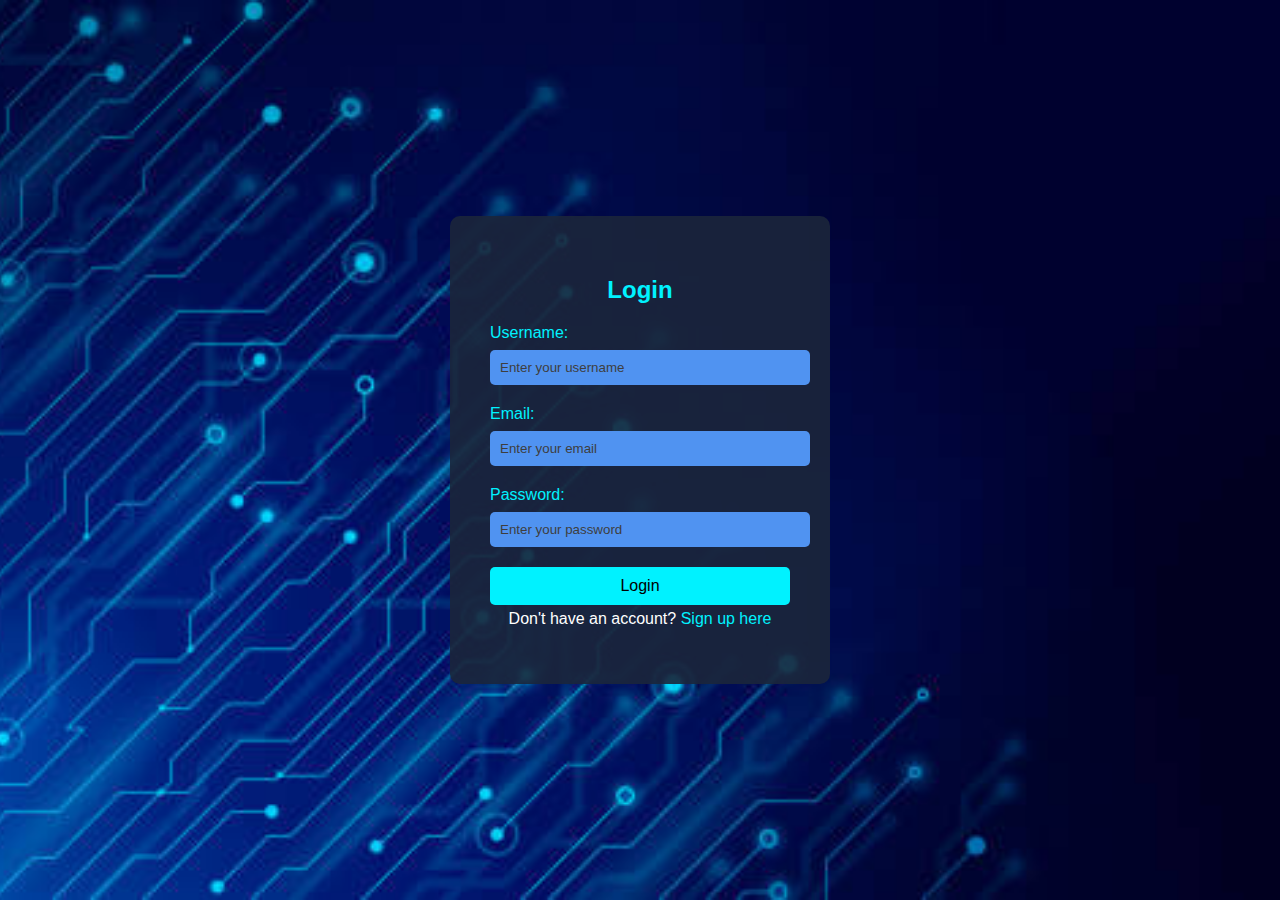
<file: index.html>
<!DOCTYPE html>
<html lang="en">
<head>
    <meta charset="UTF-8">
    <meta name="viewport" content="width=device-width, initial-scale=1.0">
    <title>Login - CyberWatch</title>
    <link rel="stylesheet" href="styles.css">
    <script src="script.js" defer></script>
</head>
<body>
    <div class="login-container">
        <div class="login-box">
            <h2>Login</h2>
            <form id="loginForm">
                <label for="username">Username:</label>
                <input type="text" id="username" name="username" placeholder="Enter your username" required>

                <label for="email">Email:</label>
                <input type="email" id="email" name="email" placeholder="Enter your email" required>

                <label for="password">Password:</label>
                <input type="password" id="password" name="password" placeholder="Enter your password" required>

                <button type="submit">Login</button>
                <p id="errorMessage" class="error-message"></p>
            </form>

            <div class="signup-link">
                <p>Don't have an account? <a href="signup.html">Sign up here</a></p>
            </div>
        </div>
    </div>
</body>
</html>
</file>
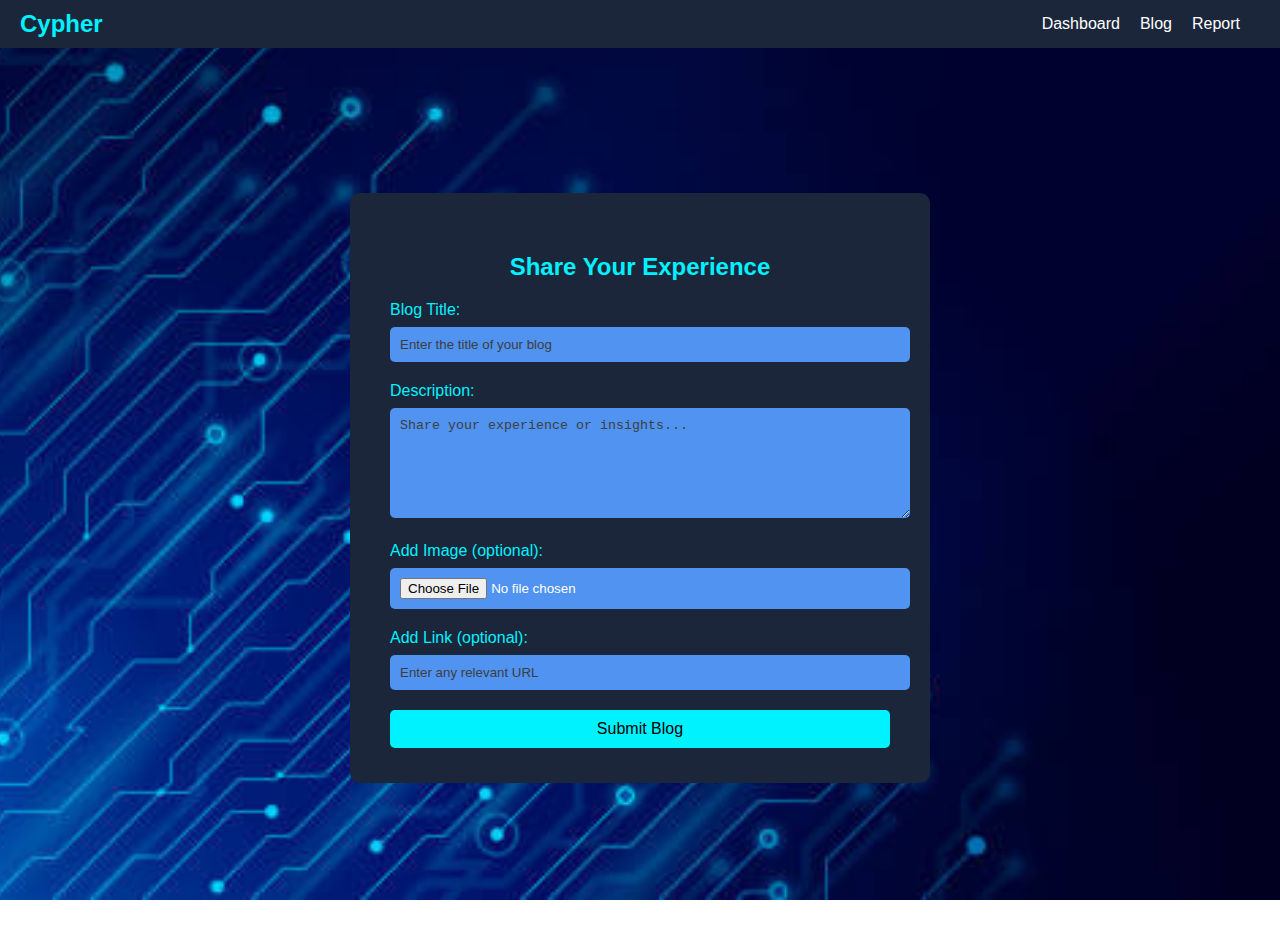
<file: blog.html>
<!DOCTYPE html>
<html lang="en">
<head>
    <meta charset="UTF-8">
    <meta name="viewport" content="width=device-width, initial-scale=1.0">
    <title>Share Your Cyber Experience - CyberWatch</title>
    <link rel="stylesheet" href="dashboard.css">
    <script src="script.js" defer></script>
</head>
<body>
    <header>
        <nav>
            <div class="logo">Cypher</div>
            <ul>
                
                <li><a href="dashboard.html">Dashboard</a></li>
                <li><a href="blog.html">Blog</a></li>
                <li><a href="form.html">Report</a></li>
            </ul>
        </nav>
    </header>

    <main>
        <div class="blog-container">
            <div class="blog-box">
                <h2>Share Your Experience</h2>
                <form id="blogForm">
                    <label for="blogTitle">Blog Title:</label>
                    <input type="text" id="blogTitle" name="blogTitle" placeholder="Enter the title of your blog" required>

                    <label for="blogDescription">Description:</label>
                    <textarea id="blogDescription" name="blogDescription" rows="6" placeholder="Share your experience or insights..." required></textarea>

                    <label for="blogImage">Add Image (optional):</label>
                    <input type="file" id="blogImage" name="blogImage" accept="image/*">

                    <label for="blogLink">Add Link (optional):</label>
                    <input type="url" id="blogLink" name="blogLink" placeholder="Enter any relevant URL">

                    <button type="submit">Submit Blog</button>
                    <p id="blogErrorMessage" class="error-message"></p>
                </form>
            </div>
        </div>
    </main>
</body>
</html>
</file>
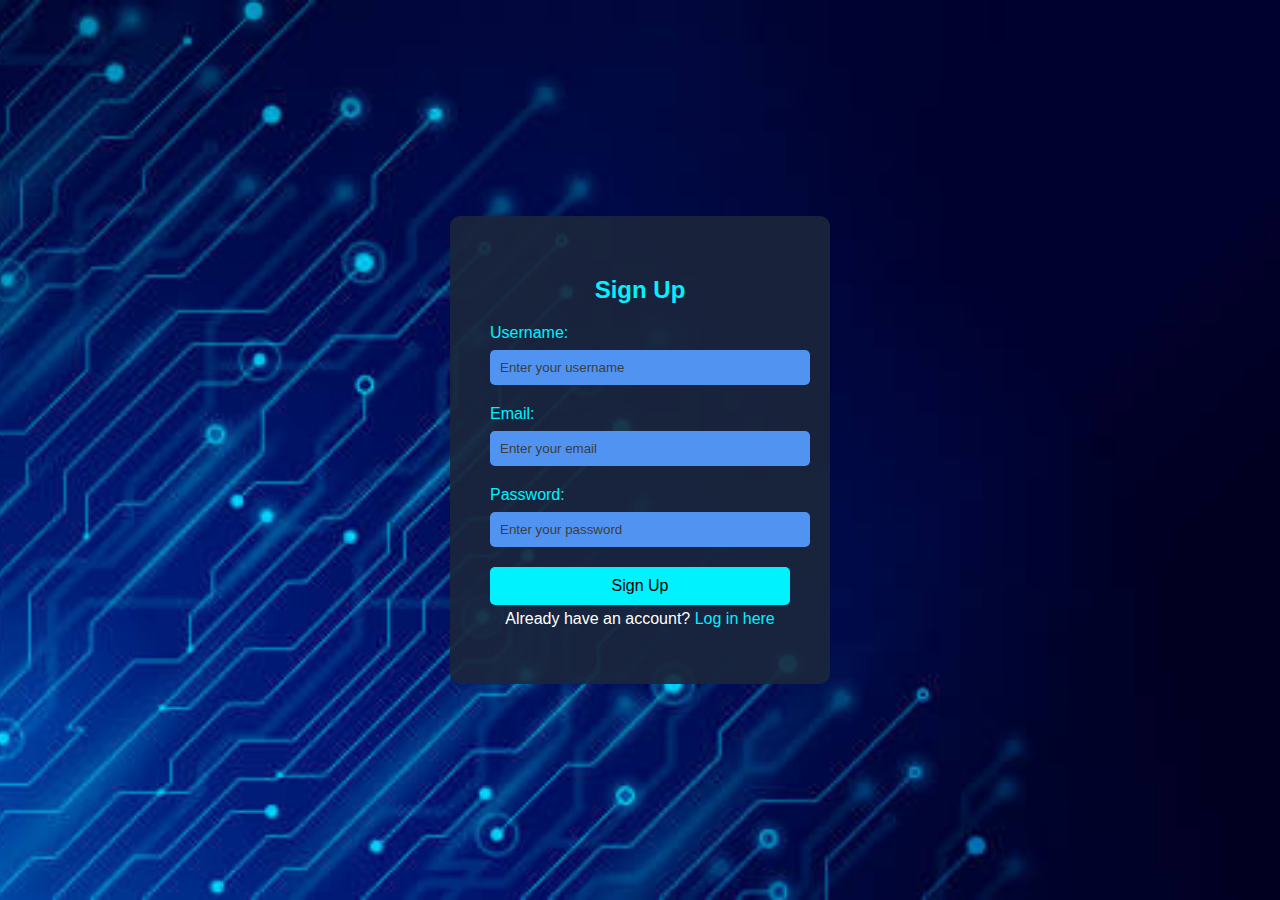
<file: signup.html>
<!DOCTYPE html>
<html lang="en">
<head>
    <meta charset="UTF-8">
    <meta name="viewport" content="width=device-width, initial-scale=1.0">
    <title>Sign Up - CyberWatch</title>
    <link rel="stylesheet" href="styles.css">
    <script src="script.js" defer></script>
</head>
<body>
    <div class="login-container">
        <div class="login-box">
            <h2>Sign Up</h2>
            <form id="signupForm">
                <label for="username">Username:</label>
                <input type="text" id="username" name="username" placeholder="Enter your username" required>

                <label for="email">Email:</label>
                <input type="email" id="email" name="email" placeholder="Enter your email" required>

                <label for="password">Password:</label>
                <input type="password" id="signupPassword" name="password" placeholder="Enter your password" required>

                <button type="submit">Sign Up</button>
                <p id="signupErrorMessage" class="error-message"></p>
            </form>

            <div class="login-link">
                <p>Already have an account? <a href="index.html">Log in here</a></p>
            </div>
        </div>
    </div>
</body>
</html>
</file>
<file: styles.css>
/* General Styling */
body {
    font-family: 'Arial', sans-serif;
    margin: 0;
    padding: 0;
    height: 100vh;
    display: flex;
    justify-content: center;
    align-items: center;
    background-image: url('background.jpg'); /* Set your background image URL here */
    background-size: cover;  /* Ensure the image covers the whole page */
    background-position: center; /* Center the background image */
    background-repeat: no-repeat; /* Prevent repetition of the image */
    background-attachment: fixed; /* Keep the background fixed when scrolling */
    color: #fff;
}

.login-container {
    display: flex;
    justify-content: center;
    align-items: center;
    height: 100%;  /* Full height to match the screen */
}

.login-box {
    background-color: rgba(27, 38, 59, 0.9); /* Slight transparency for the form box */
    padding: 40px;
    border-radius: 10px;
    width: 300px;
    text-align: center;
}

h2 {
    color: #00f2ff;
    margin-bottom: 20px;
}

label {
    display: block;
    text-align: left;
    margin-bottom: 8px;
    color: #00f2ff;
}

input {
    width: 100%;
    padding: 10px;
    margin-bottom: 20px;
    border: none;
    border-radius: 5px;
    background-color: #5093f1;
    color: white;
}

input::placeholder {
    color: #3e3e3e;
}

button {
    width: 100%;
    padding: 10px;
    background-color: #00f2ff;
    color: #000;
    border: none;
    cursor: pointer;
    border-radius: 5px;
    font-size: 16px;
}

button:hover {
    background-color: #00d1ff;
}

.signup-link, .login-link {
    margin-top: 20px;
}

.signup-link a, .login-link a {
    color: #00f2ff;
    text-decoration: none;
}

.signup-link a:hover, .login-link a:hover {
    text-decoration: underline;
}

.error-message {
    color: #ff4f4f;
    margin-top: -15px;
    margin-bottom: 10px;
}
</file>
<file: dashboard.css>
/* General Styling */
body {
    font-family: 'Arial', sans-serif;
    margin: 0;
    padding: 0;
    background-image: url('background.jpg'); /* Keep this consistent with other pages */
    background-size: cover;
    background-position: center;
    background-repeat: no-repeat;
    background-attachment: fixed;
    color: #fff;
    
}

header {
    background-color: #1b263b;
}

nav {
    display: flex;
    justify-content: space-between;
    align-items: center;
    padding: 10px 20px;
}

.logo {
    font-size: 24px;
    font-weight: bold;
    color: #00f2ff; /* Same as in the provided image */
}

nav ul {
    list-style: none;
    display: flex;
    margin: 0;
    padding: 0;
}

nav ul li {
    margin-right: 20px;
}

nav ul li a {
    color: white;
    text-decoration: none;
    font-size: 16px;
}

nav ul li a:hover {
    color: #00f2ff; /* Same as in the provided image */
}

/* Main Content Styling */
main {
    padding: 20px;
    height: calc(100vh - 60px); /* Full height minus header height */
    display: flex;
    flex-direction: column;
    overflow: hidden; /* Prevent overflow */
}

/* Dashboard Styling */
.dashboard {
    display: flex;
    justify-content: space-between;
    height: 50%; /* Adjust height as needed */
    margin-bottom: 20px;
}

.threat-over-time,
.security-score {
    background-color: #1b263b;
    border-radius: 10px;
    width: 48%; /* Each section takes up 48% of the dashboard width */
    padding: 10px;
    overflow: hidden; /* Prevent content overflow */
}

.threat-over-time h3,
.security-score h3 {
    margin-bottom: 10px;
    color: #00f2ff; /* Same as in the provided image */
}

.security-score {
    display: flex;
    justify-content: center;
    align-items: center;
    height: 100%; /* Fill the height of the container */
}

#securityScore {
    font-size: 36px;
    color: #f64747;
    font-weight: bold;
}

/* Details Section */
.details {
    display: flex;
    justify-content: space-between;
    height: 50%; /* Adjust height as needed */
}

/* Top Risk Categories and Vendors */
.top-risk-categories,
.top-vendors {
    background-color: #1b263b;
    border-radius: 10px;
    width: 48%; /* Each section takes up 48% of the details width */
    padding: 10px;
    display: flex; /* Use flexbox for alignment */
    flex-direction: column; /* Stack children vertically */
    align-items: flex-start; /* Align the canvas to the left */
}

/* Canvas Styles for Donut Charts */
.top-risk-categories canvas,
.top-vendors canvas {
    width: 85% !important; /* Fixed width for the donut charts */
    height: 85% !important; /* Fixed height for the donut charts */
}

/* Legend Alignment for Donut Charts */
.legend {
    align-self: flex-end; /* Align legend text to the right */
    color: #fff; /* Legend text color */
    margin-top: 10px; /* Add some margin for spacing */
}

/* Canvas Styles for Line Chart */
#threatChart {
    width: 100% !important; /* Keep the line chart at full width */
    height: 200px !important; /* Set a reasonable height for the line chart */
}

/* Blog Page Styling */
.blog-container ,.report-form-container{
    display: flex;
    justify-content: center;
    align-items: center;
    height: 100vh;
}

.blog-box, .report-form-box {
    background-color: #1b263b;
    padding: 40px;
    border-radius: 10px;
    width: 500px;
    text-align: center;
}

h2 {
    color: #00f2ff;
    margin-bottom: 20px;
}

label {
    display: block;
    margin-bottom: 8px;
    color: #00f2ff;
    text-align : left;
}

input, textarea {
    width: 100%;
    padding: 10px;
    margin-bottom: 20px;
    border: none;
    border-radius: 5px;
    background-color: #5093f1;
    color: white;
}

input::placeholder, textarea::placeholder {
    color: #3e3e3e;
}

button {
    width: 100%;
    padding: 10px;
    background-color: #00f2ff;
    color: #000;
    border: none;
    cursor: pointer;
    border-radius: 5px;
    font-size: 16px;
}

button:hover {
    background-color: #00d1ff;
}

.error-message {
    color: #ff4f4f;
    margin-top: -15px;
    margin-bottom: 10px;
}
</file>
